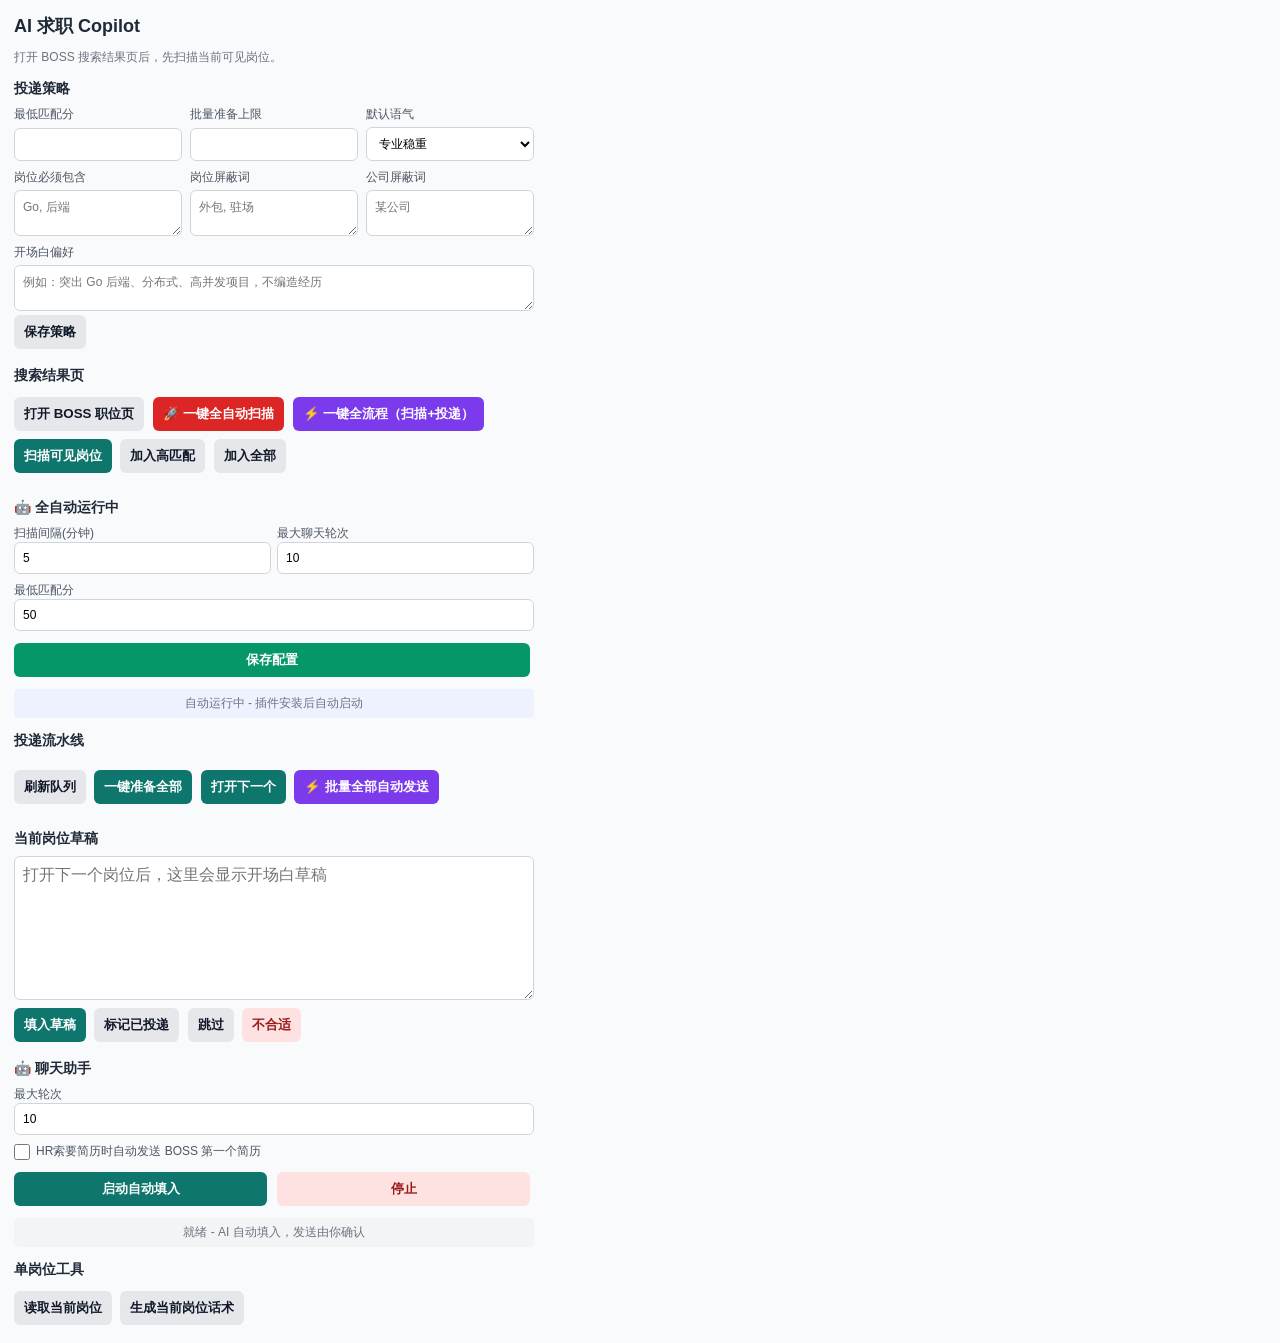
<file: extension/popup.html>
<!doctype html>
<html lang="zh-CN">
<head>
  <meta charset="utf-8">
  <title>AI 求职 Copilot</title>
  <style>
    body{width:520px;margin:0;padding:14px;font-family:Arial,"Microsoft YaHei",sans-serif;color:#1f2937;background:#f9fafb}
    h1{font-size:18px;margin:0 0 10px}h2{font-size:14px;margin:14px 0 8px}
    button{min-height:34px;border:0;border-radius:6px;margin:4px 4px 4px 0;padding:8px 10px;cursor:pointer;font-weight:600}
    .primary{background:#0f766e;color:#fff}.secondary{background:#e5e7eb;color:#111827}.danger{background:#fee2e2;color:#991b1b}
    input,select,textarea{width:100%;box-sizing:border-box;border:1px solid #d1d5db;border-radius:6px;padding:8px;font:inherit;background:#fff}
    textarea{resize:vertical}
    .meta{font-size:12px;color:#6b7280;margin-bottom:8px;line-height:1.5}.score{font-weight:700;color:#0f766e}
    .list{display:grid;gap:8px;max-height:170px;overflow:auto;margin-top:8px}
    .item{padding:8px;border:1px solid #e5e7eb;border-radius:6px;background:#fff;font-size:12px;line-height:1.45}
    .item strong{display:block;font-size:13px;color:#111827}.high{border-color:#0f766e}.blocked{border-color:#ef4444;background:#fff7f7}
    .progress{display:grid;grid-template-columns:repeat(3,1fr);gap:6px;margin:8px 0}
    .progress span{padding:6px;border-radius:6px;background:#eef2ff;color:#3730a3;font-size:12px;text-align:center}
    .strategy-grid{display:grid;grid-template-columns:1fr 1fr 1fr;gap:8px}
    .strategy-grid label{display:grid;gap:4px;font-size:12px;color:#4b5563}
    .strategy-wide{grid-column:1 / -1}
  </style>
</head>
<body>
  <h1>AI 求职 Copilot</h1>
  <div id="meta" class="meta">打开 BOSS 搜索结果页后，先扫描当前可见岗位。</div>

  <h2>投递策略</h2>
  <div class="strategy-grid">
    <label>最低匹配分<input id="strategyMinScore" type="number" min="1" max="100"></label>
    <label>批量准备上限<input id="strategyBatchLimit" type="number" min="1" max="20"></label>
    <label>默认语气
      <select id="strategyChatMode">
        <option>专业稳重</option>
        <option>积极主动</option>
        <option>简短直接</option>
      </select>
    </label>
    <label>岗位必须包含<textarea id="includeTitleKeywords" rows="2" placeholder="Go, 后端"></textarea></label>
    <label>岗位屏蔽词<textarea id="excludeTitleKeywords" rows="2" placeholder="外包, 驻场"></textarea></label>
    <label>公司屏蔽词<textarea id="excludeCompanyKeywords" rows="2" placeholder="某公司"></textarea></label>
    <label class="strategy-wide">开场白偏好<textarea id="strategyGreetingPrompt" rows="2" placeholder="例如：突出 Go 后端、分布式、高并发项目，不编造经历"></textarea></label>
  </div>
  <button id="saveStrategyButton" class="secondary">保存策略</button>

  <h2>搜索结果页</h2>
  <button id="openBossJobsButton" class="secondary">打开 BOSS 职位页</button>
  <button id="oneClickScanButton" class="primary" style="background:#dc2626">🚀 一键全自动扫描</button>
  <button id="oneClickFullPipelineButton" class="primary" style="background:#7c3aed">⚡ 一键全流程（扫描+投递）</button>
  <button id="scanVisibleButton" class="primary">扫描可见岗位</button>
  <button id="addHighMatchButton" class="secondary">加入高匹配</button>
  <button id="addAllButton" class="secondary">加入全部</button>
  <div id="oneClickScanStatus" style="display:none;font-size:12px;color:#0f766e;padding:8px;background:#ecfdf5;border-radius:6px;margin-top:6px;text-align:center"></div>
  <div id="visibleJobs" class="list"></div>

  <h2>🤖 全自动运行中</h2>
  <div style="display:grid;gap:8px;margin-top:8px">
    <div style="display:grid;grid-template-columns:1fr 1fr;gap:6px">
      <label style="font-size:12px;color:#4b5563">扫描间隔(分钟)<input id="autoScanInterval" type="number" min="1" max="60" value="5"></label>
      <label style="font-size:12px;color:#4b5563">最大聊天轮次<input id="autoMaxRounds" type="number" min="1" max="20" value="10"></label>
    </div>
    <label style="font-size:12px;color:#4b5563">最低匹配分<input id="autoMinScore" type="number" min="1" max="100" value="50"></label>
    <button id="saveAutoConfigButton" class="primary" style="background:#059669">保存配置</button>
    <div id="fullAutoStatus" style="font-size:12px;color:#6b7280;padding:6px;background:#eef2ff;border-radius:4px;text-align:center">自动运行中 - 插件安装后自动启动</div>
  </div>

  <h2>投递流水线</h2>
  <div id="queueProgress" class="progress"></div>
  <button id="loadQueueButton" class="secondary">刷新队列</button>
  <button id="prepareAllButton" class="primary">一键准备全部</button>
  <button id="openNextButton" class="primary">打开下一个</button>
  <button id="batchAutoSendButton" class="primary" style="background:#7c3aed">⚡ 批量全部自动发送</button>
  <div id="queueItems" class="list"></div>

  <h2>当前岗位草稿</h2>
  <textarea id="replyOutput" rows="7" placeholder="打开下一个岗位后，这里会显示开场白草稿"></textarea>
  <button id="fillButton" class="primary">填入草稿</button>
  <button id="markDeliveredButton" class="secondary">标记已投递</button>
  <button id="markSkippedButton" class="secondary">跳过</button>
  <button id="markRejectedButton" class="danger">不合适</button>

  <h2>🤖 聊天助手</h2>
  <div style="display:grid;gap:8px;margin-top:8px">
    <label style="font-size:12px;color:#4b5563">最大轮次<input id="autoChatMaxRounds" type="number" min="1" max="20" value="10"></label>
    <div style="display:flex;gap:6px;align-items:center">
      <input type="checkbox" id="autoSendResumeCheckbox" style="width:16px;height:16px;margin:0">
      <label for="autoSendResumeCheckbox" style="font-size:12px;color:#4b5563;cursor:pointer">HR索要简历时自动发送 BOSS 第一个简历</label>
    </div>
    <div style="display:flex;gap:6px">
      <button id="startAutoChatButton" class="primary" style="flex:1">启动自动填入</button>
      <button id="stopAutoChatButton" class="danger" style="flex:1">停止</button>
    </div>
    <div id="autoChatStatus" style="font-size:12px;color:#6b7280;padding:6px;background:#f3f4f6;border-radius:4px;text-align:center">就绪 - AI 自动填入，发送由你确认</div>
  </div>

  <h2>单岗位工具</h2>
  <button id="extractButton" class="secondary">读取当前岗位</button>
  <button id="analyzeButton" class="secondary">生成当前岗位话术</button>

  <script src="boss-search-policy.js"></script>
  <script src="popup.js"></script>
</body>
</html>
</file>
